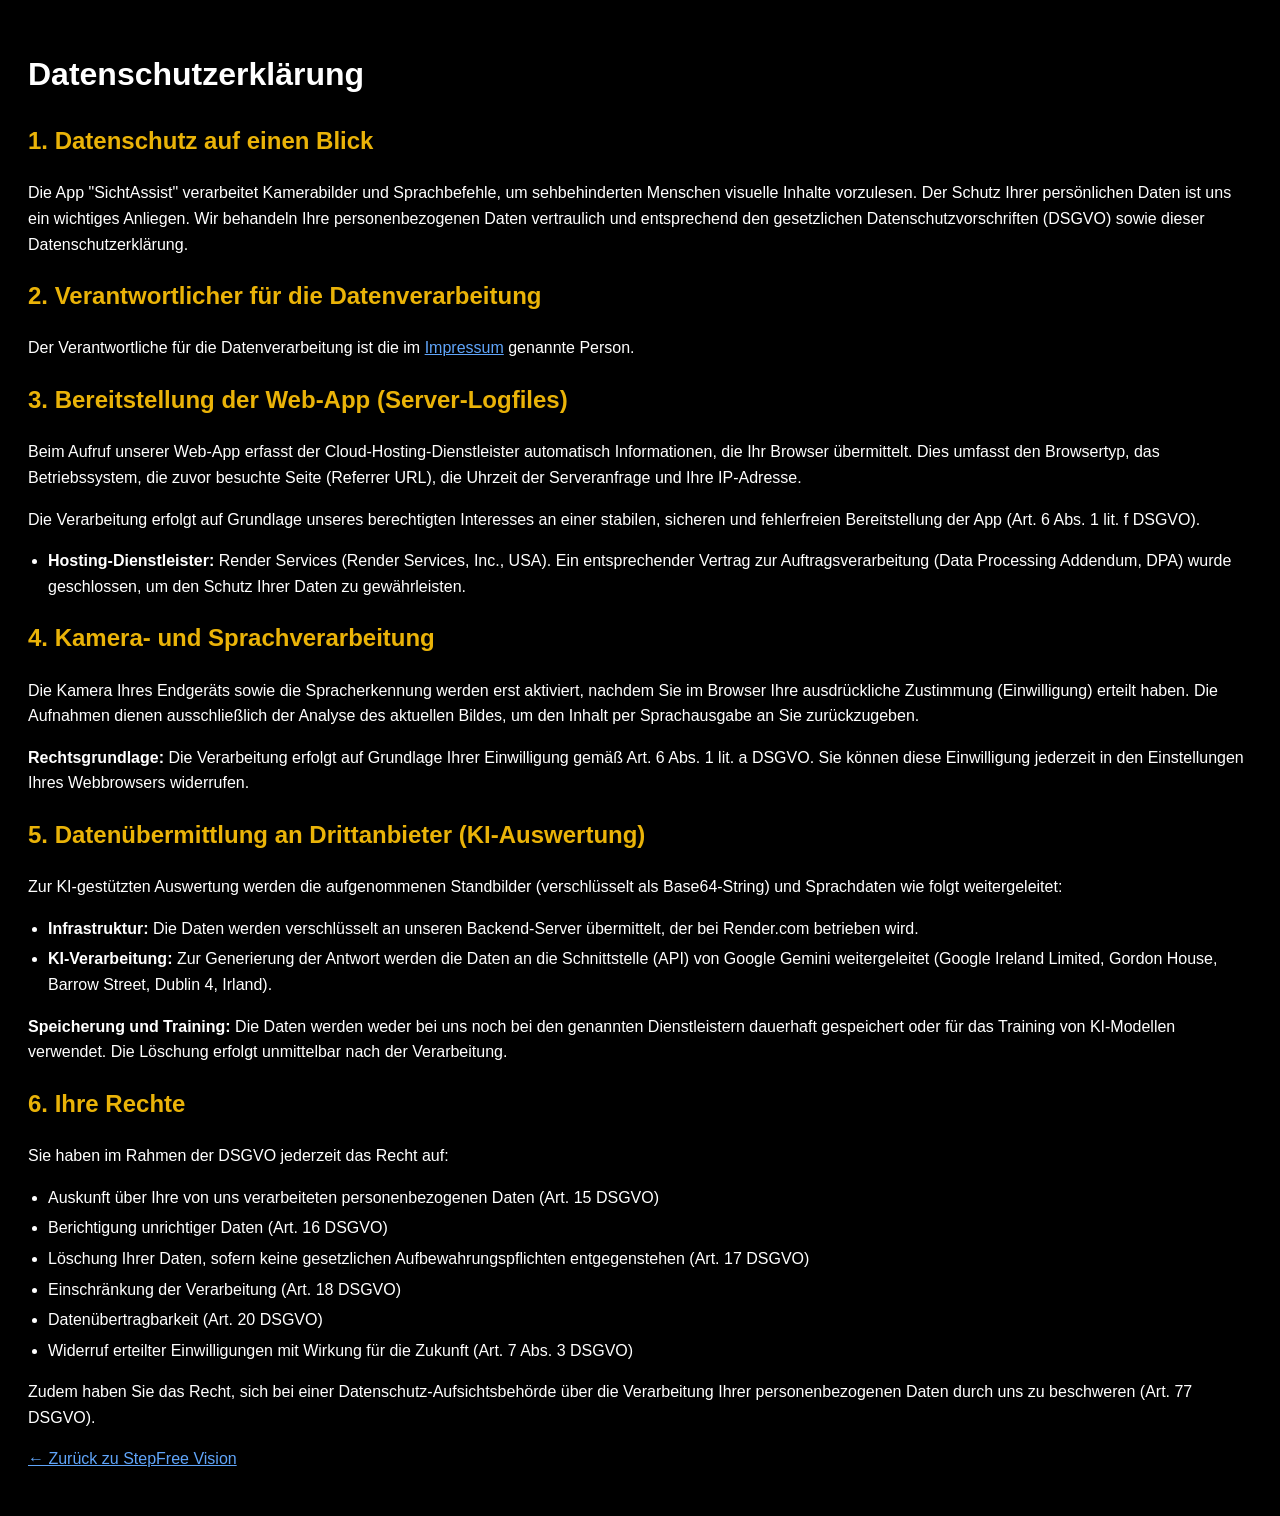
<file: datenschutz.html>
<!DOCTYPE html>
<html lang="de">
<head>
    <meta charset="UTF-8">
    <meta name="viewport" content="width=device-width, initial-scale=1.0">
    <title>Datenschutzerklärung - SichtAssist</title>
    <style>
        body { font-family: sans-serif; background: #000; color: #fff; padding: 20px; line-height: 1.6; }
        a { color: #60a5fa; }
        h2 { color: #eab308; margin-top: 20px; }
        ul { padding-left: 20px; }
        li { margin-bottom: 5px; }
    </style>
</head>
<body>
    <main>
        <h1>Datenschutzerklärung</h1>

        <h2>1. Datenschutz auf einen Blick</h2>
        <p>Die App "SichtAssist" verarbeitet Kamerabilder und Sprachbefehle, um sehbehinderten Menschen visuelle Inhalte vorzulesen. Der Schutz Ihrer persönlichen Daten ist uns ein wichtiges Anliegen. Wir behandeln Ihre personenbezogenen Daten vertraulich und entsprechend den gesetzlichen Datenschutzvorschriften (DSGVO) sowie dieser Datenschutzerklärung.</p>

        <h2>2. Verantwortlicher für die Datenverarbeitung</h2>
      <p>Der Verantwortliche für die Datenverarbeitung ist die im <a href="impressum.html">Impressum</a> genannte Person.</p>

        <h2>3. Bereitstellung der Web-App (Server-Logfiles)</h2>
        <p>Beim Aufruf unserer Web-App erfasst der Cloud-Hosting-Dienstleister automatisch Informationen, die Ihr Browser übermittelt. Dies umfasst den Browsertyp, das Betriebssystem, die zuvor besuchte Seite (Referrer URL), die Uhrzeit der Serveranfrage und Ihre IP-Adresse.</p>
        <p>Die Verarbeitung erfolgt auf Grundlage unseres berechtigten Interesses an einer stabilen, sicheren und fehlerfreien Bereitstellung der App (Art. 6 Abs. 1 lit. f DSGVO).</p>
        <ul>
            <li><strong>Hosting-Dienstleister:</strong> Render Services (Render Services, Inc., USA). Ein entsprechender Vertrag zur Auftragsverarbeitung (Data Processing Addendum, DPA) wurde geschlossen, um den Schutz Ihrer Daten zu gewährleisten.</li>
        </ul>

        <h2>4. Kamera- und Sprachverarbeitung</h2>
        <p>Die Kamera Ihres Endgeräts sowie die Spracherkennung werden erst aktiviert, nachdem Sie im Browser Ihre ausdrückliche Zustimmung (Einwilligung) erteilt haben. Die Aufnahmen dienen ausschließlich der Analyse des aktuellen Bildes, um den Inhalt per Sprachausgabe an Sie zurückzugeben.</p>
        <p><strong>Rechtsgrundlage:</strong> Die Verarbeitung erfolgt auf Grundlage Ihrer Einwilligung gemäß Art. 6 Abs. 1 lit. a DSGVO. Sie können diese Einwilligung jederzeit in den Einstellungen Ihres Webbrowsers widerrufen.</p>

        <h2>5. Datenübermittlung an Drittanbieter (KI-Auswertung)</h2>
        <p>Zur KI-gestützten Auswertung werden die aufgenommenen Standbilder (verschlüsselt als Base64-String) und Sprachdaten wie folgt weitergeleitet:</p>
        <ul>
            <li><strong>Infrastruktur:</strong> Die Daten werden verschlüsselt an unseren Backend-Server übermittelt, der bei Render.com betrieben wird.</li>
            <li><strong>KI-Verarbeitung:</strong> Zur Generierung der Antwort werden die Daten an die Schnittstelle (API) von Google Gemini weitergeleitet (Google Ireland Limited, Gordon House, Barrow Street, Dublin 4, Irland).</li>
        </ul>
        <p><strong>Speicherung und Training:</strong> Die Daten werden weder bei uns noch bei den genannten Dienstleistern dauerhaft gespeichert oder für das Training von KI-Modellen verwendet. Die Löschung erfolgt unmittelbar nach der Verarbeitung.</p>

        <h2>6. Ihre Rechte</h2>
        <p>Sie haben im Rahmen der DSGVO jederzeit das Recht auf:</p>
        <ul>
            <li>Auskunft über Ihre von uns verarbeiteten personenbezogenen Daten (Art. 15 DSGVO)</li>
            <li>Berichtigung unrichtiger Daten (Art. 16 DSGVO)</li>
            <li>Löschung Ihrer Daten, sofern keine gesetzlichen Aufbewahrungspflichten entgegenstehen (Art. 17 DSGVO)</li>
            <li>Einschränkung der Verarbeitung (Art. 18 DSGVO)</li>
            <li>Datenübertragbarkeit (Art. 20 DSGVO)</li>
            <li>Widerruf erteilter Einwilligungen mit Wirkung für die Zukunft (Art. 7 Abs. 3 DSGVO)</li>
        </ul>
        <p>Zudem haben Sie das Recht, sich bei einer Datenschutz-Aufsichtsbehörde über die Verarbeitung Ihrer personenbezogenen Daten durch uns zu beschweren (Art. 77 DSGVO).</p>

        <p><a href="index.html">← Zurück zu StepFree Vision</a></p>
    </main>
</body>
</html>
</file>
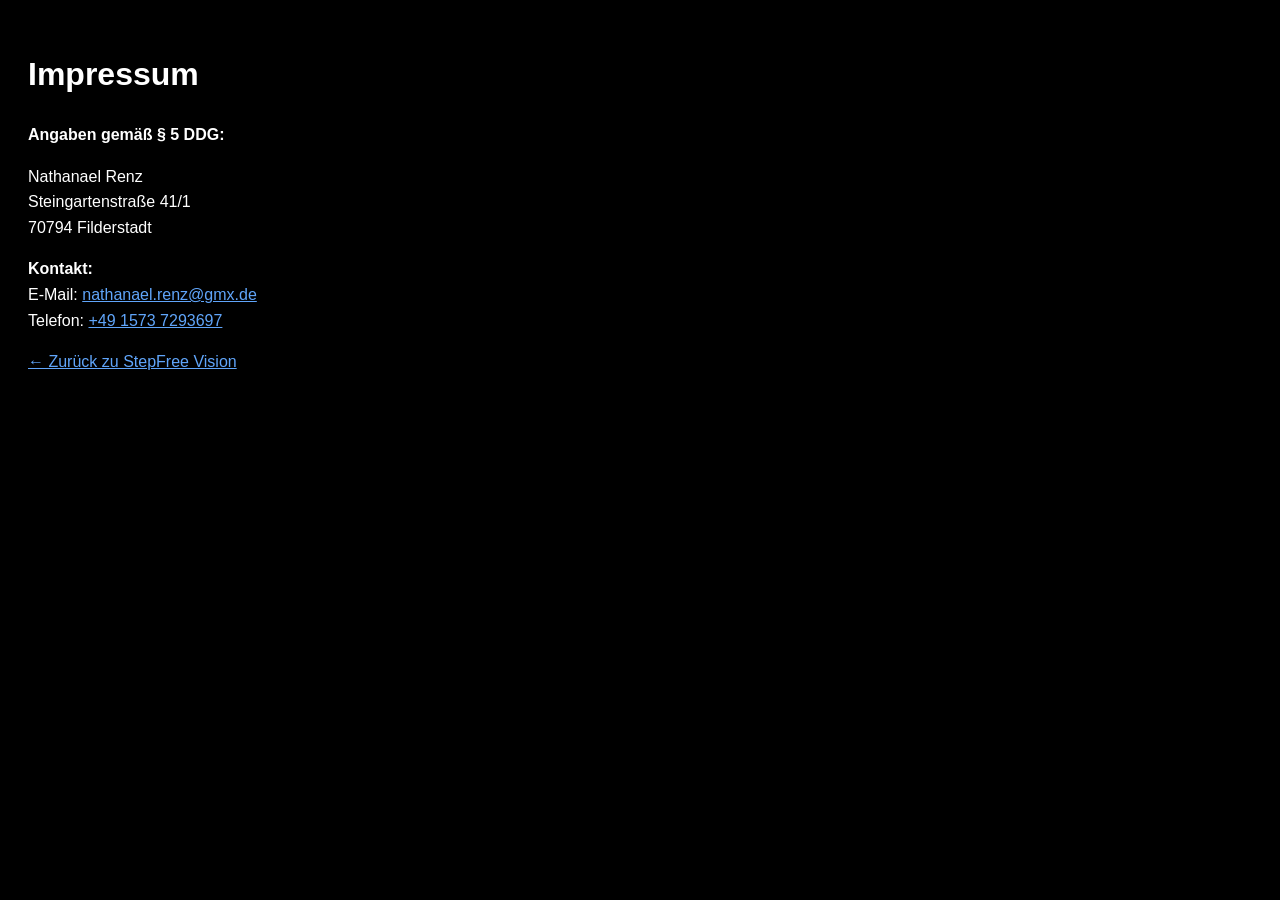
<file: impressum.html>
<!DOCTYPE html>
<html lang="de">
<head>
    <meta charset="UTF-8">
    <meta name="viewport" content="width=device-width, initial-scale=1.0">
    <title>Impressum - SichtAssist</title>
    <style>
        body { font-family: sans-serif; background: #000; color: #fff; padding: 20px; line-height: 1.6; }
        a { color: #60a5fa; }
    </style>
</head>
<body>
    <main>
        <h1>Impressum</h1>
        <p><strong>Angaben gemäß § 5 DDG:</strong></p>
        <p>
           Nathanael Renz<br>
           Steingartenstraße 41/1<br>
          70794 Filderstadt
        </p>
        <p><strong>Kontakt:</strong><br>
  E-Mail: <a href="mailto: nathanael.rent@gmx.de">nathanael.renz@gmx.de</a><br>
            Telefon: <a href="tel: +4915737293697">+49 1573 7293697</a>
        </p>
        <p><a href="index.html">← Zurück zu StepFree Vision</a></p>
    </main>
</body>
</html>
</file>
